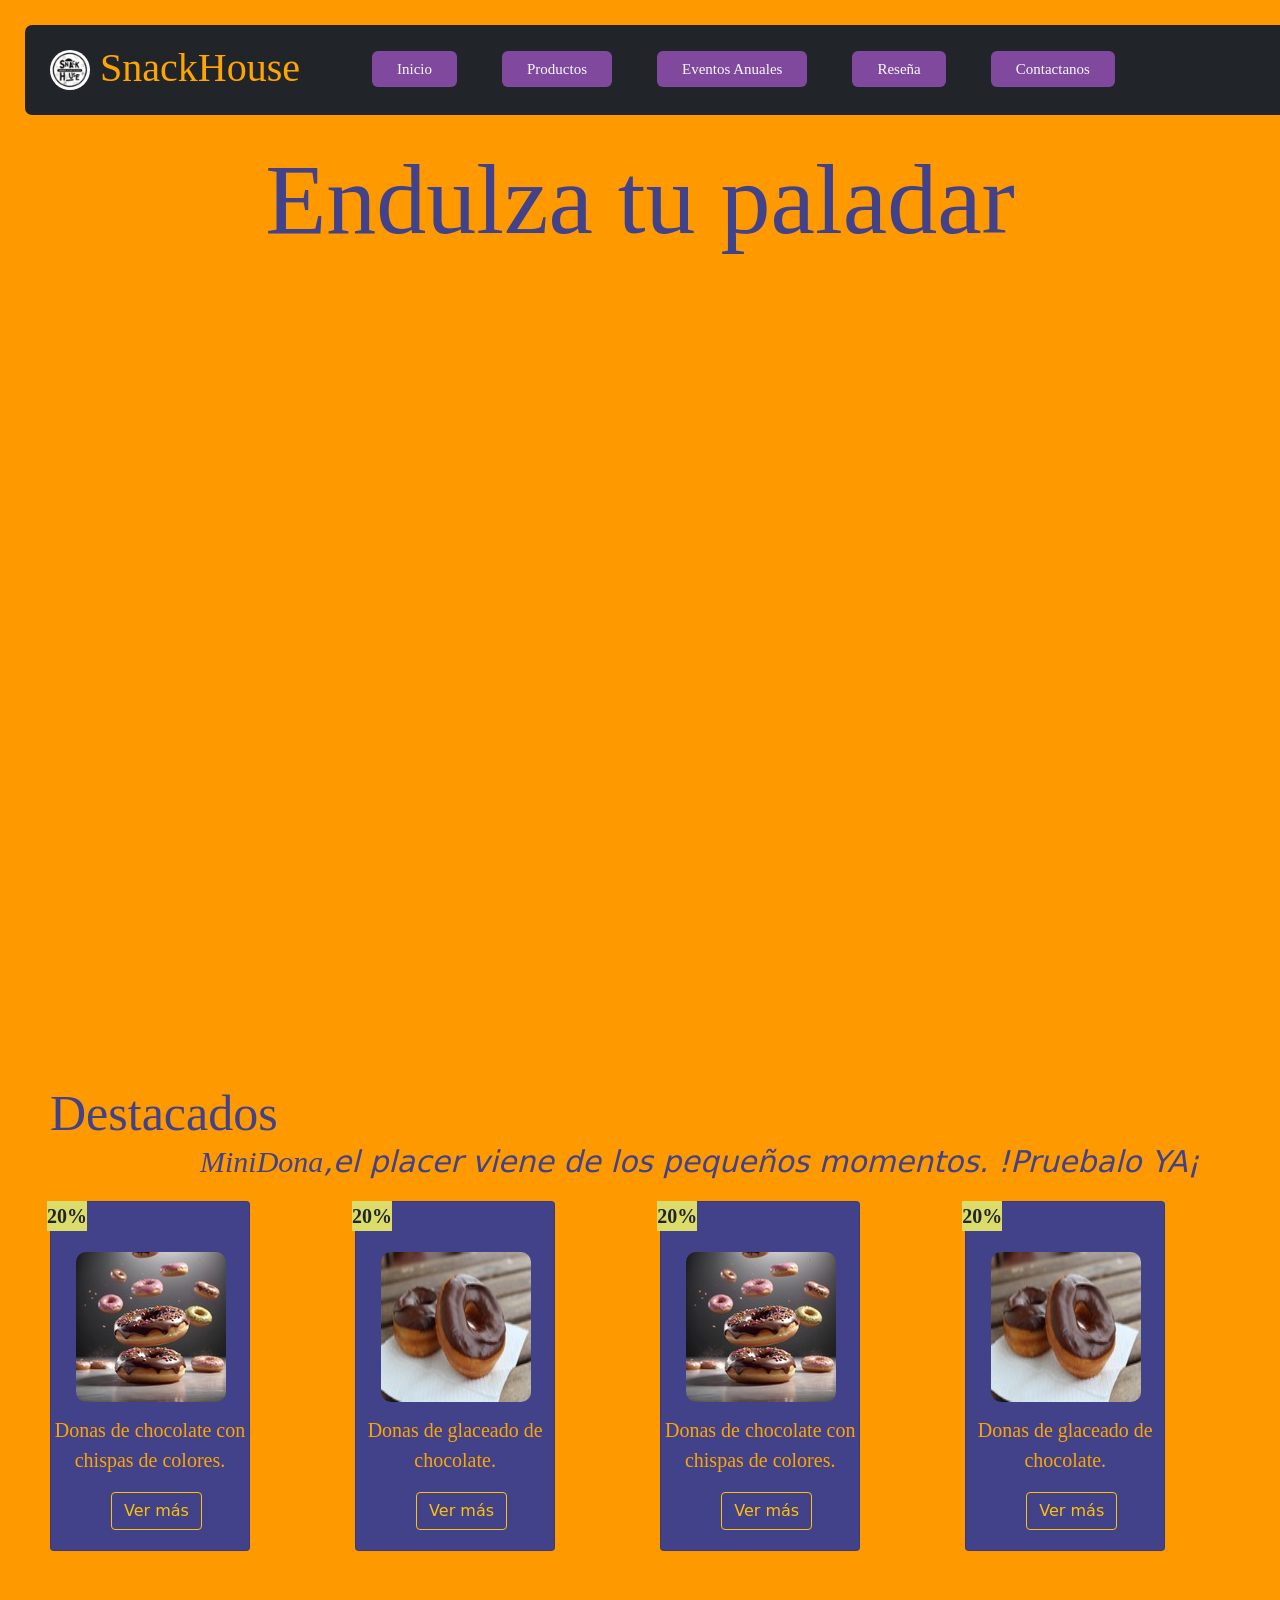
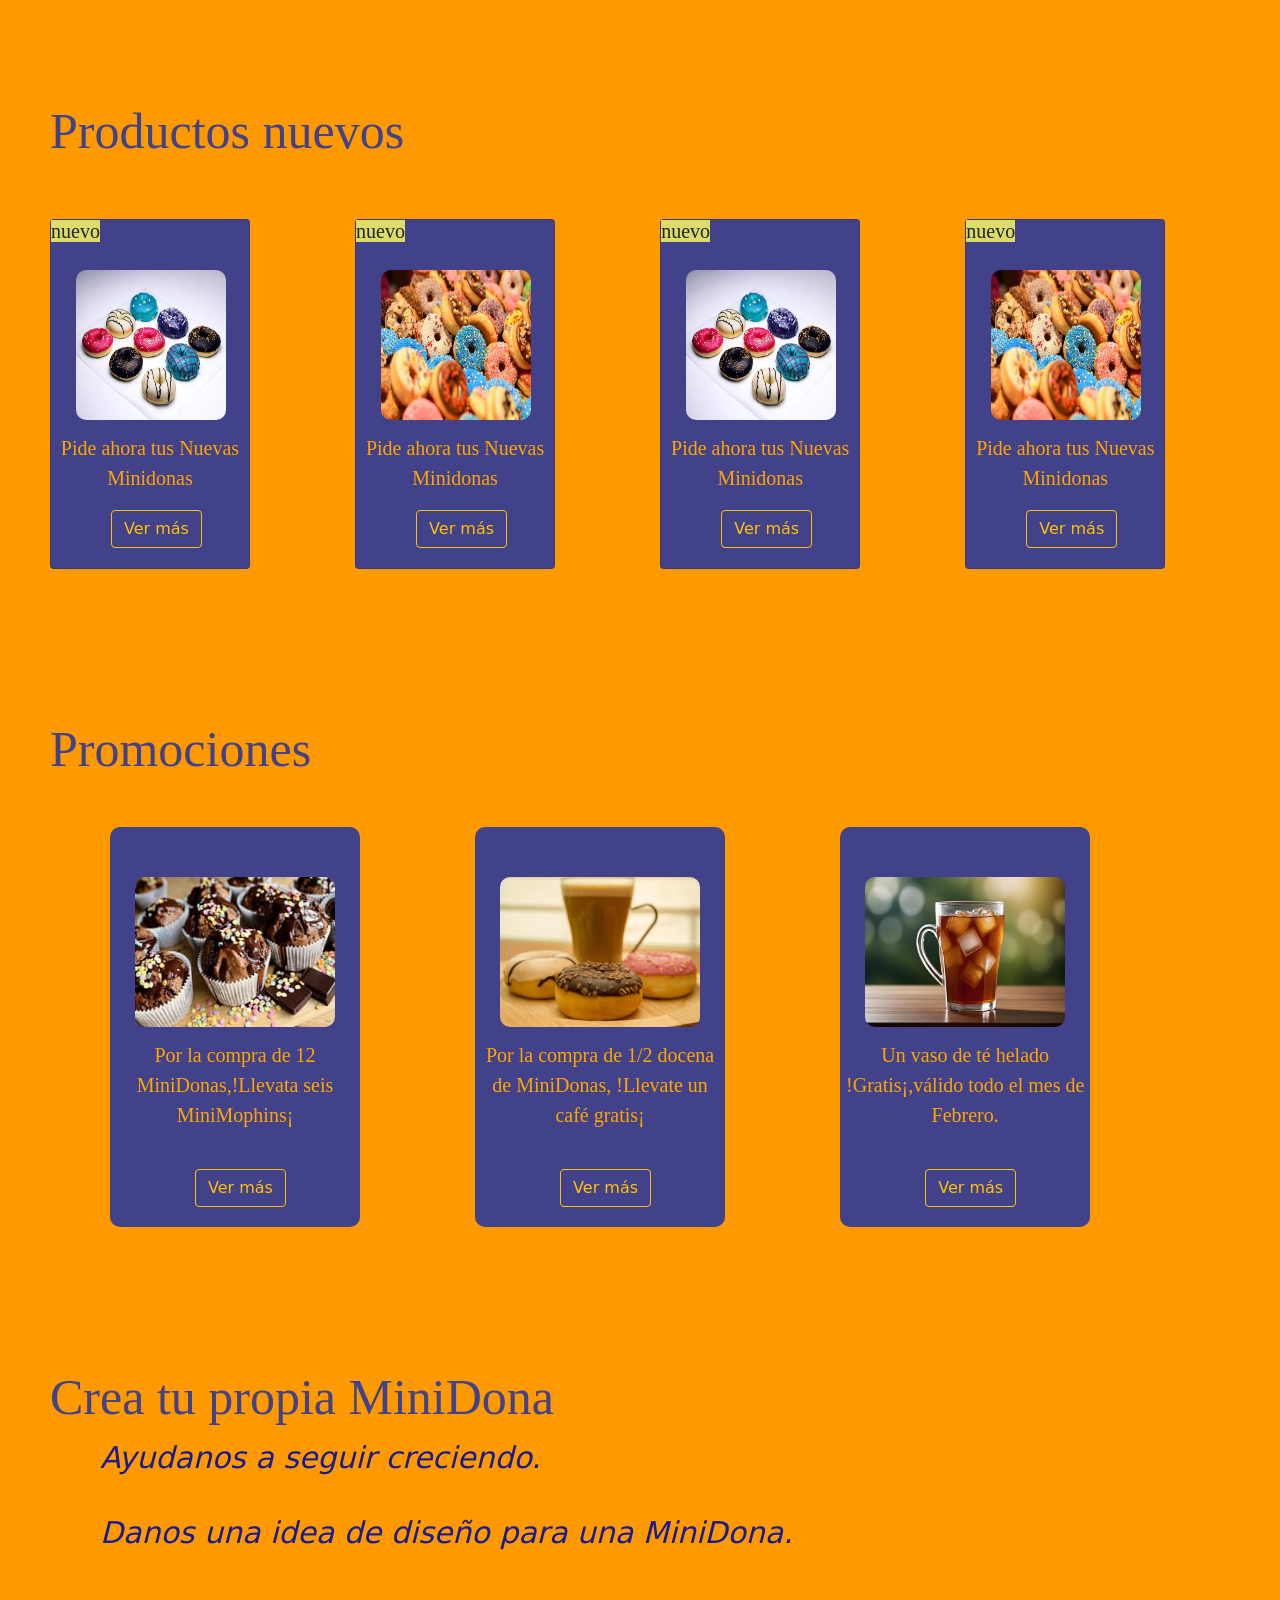
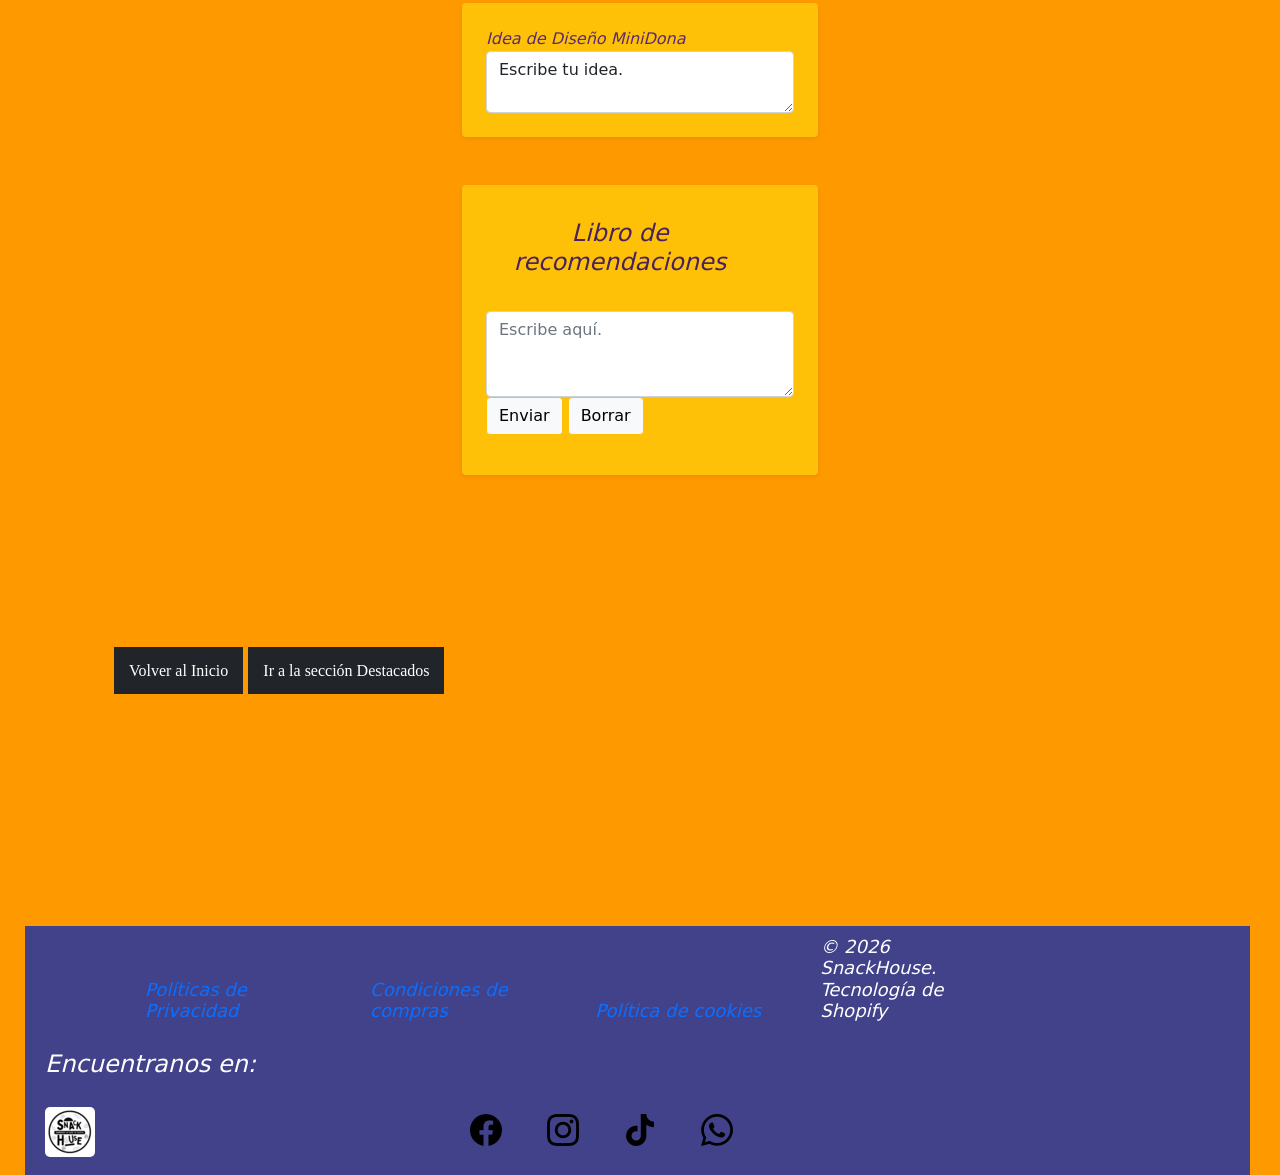
<file: SnackHouse/index.html>
<!DOCTYPE html>
<html lang="es">
<head>
    <meta charset="UTF-8">
    <meta name="viewport" content="width=device-width, initial-scale=1.0">
    <title>SnackHouse</title>
    <link rel="stylesheet" href="estilos.css">
    <link rel="stylesheet" href="bootstrap/bootstrap.min.css">
</head>
<body   class="bg-warning" style="background-color: rgb(255, 153, 0) !important;">
    <header>
        <nav class="navbar navbar-dark bg-dark">
            <ul class="menu col-sm-12 col-lg-12 col-md-12 col-xs-12">
                <li><a href="index.html">Inicio</a></li>
                <li><a href="productos.html">Productos</a></li>
                <li><a href="eventosanuales.html">Eventos Anuales</a></li>
                <li><a href="reseña.html">Reseña</a></li>
                <li><a href="contactanos.html">Contactanos</a></li>
            </ul>
            <div>
                <h1 class="snack">
                    <a class="logo" href="index.html" aria-label="Volver a la página e inicio de SnackHouse">
                        <img class="imgv1" src="imagenes/logo_snackhouse.png" alt="Logo de SnackHouse" width="30" height="30">
                        SnackHouse
                    </a>
                </h1>
            </div>
        </nav>
        
    </header>
    <main>
        <section class="baner">
        <h2 class="titulo">Endulza tu paladar</h2>
            <video src="videos/minidonas.mp4" autoplay loop width="1000"></video>
            <p class="frase-emblema"><span class="minidona">MiniDona</span>,el placer viene de los pequeños momentos. !Pruebalo YA¡</p>
        </section> 
        <section class="productos">  
            <h2 id="Destacados" class="subtitulo">Destacados</h2>
            <article class="card">
                <img class="imagen-card" src="imagenes/donas-chocolate.jpg" alt="Donas con chipas de colores">
                <a href="productos.html"><button type="button" class="btn btn-outline-warning boton">Ver más</button></a>
                <p class="descripcion">Donas de chocolate con chispas de colores.</p>
                <strong class="porcentaje">20%</strong> 
            </article>
            <article class="card">
                <img class="imagen-card" src="imagenes/donasconchocolate.jpg" height="150p" width="150p" alt="Donas con glaceado de chocolate">
                <a href="productos.html"><button type="button" class="btn btn-outline-warning boton">Ver más</button></a>
                <p class="descripcion">Donas de glaceado de chocolate.</p>
                <strong class="porcentaje">20%</strong> 
            </article>
            <article class="card">
                <img class="imagen-card" src="imagenes/donas-chocolate.jpg" alt="Donas con chipas de colores">
                <a href="productos.html"><button type="button" class="btn btn-outline-warning boton">Ver más</button></a>
                <p class="descripcion">Donas de chocolate con chispas de colores.</p>
                <strong class="porcentaje">20%</strong> 
            </article>
            <article class="card">
                <img class="imagen-card" src="imagenes/donasconchocolate.jpg" height="150p" width="150p" alt="Donas con glaceado de chocolate">
                <a href="productos.html"><button type="button" class="btn btn-outline-warning boton">Ver más</button></a>
                <p class="descripcion">Donas de glaceado de chocolate.</p>
                <strong class="porcentaje">20%</strong> 
            </article>
            <h2 class="subtitulo">Productos nuevos</h2>
            <article class="card">
                <img class="imagen-card" src="imagenes/donas-nuevas-versiones.jpg" height="150" width="150"   alt="Donas de diferentes colores y diseño">
                <a href="productos.html"><button type="button" class="btn btn-outline-warning boton">Ver más</button></a>
                <p class="descripcion">Pide ahora tus Nuevas Minidonas</p>
                <span class="nuevos">nuevo</span>
            </article>
            <article class="card">
                <img class="imagen-card" src="imagenes/imagesdeproductos/recientedonas.jpg" alt="Donas arcoiris, de varios colores." height="150" width="150">
                <a href="productos.html"><button type="button" class="btn btn-outline-warning boton">Ver más</button></a>
                <p class="descripcion">Pide ahora tus Nuevas Minidonas</p>
                <span class="nuevos">nuevo</span>
            </article>
            <article class="card">
                <img class="imagen-card" src="imagenes/donas-nuevas-versiones.jpg" height="150" width="150"   alt="Donas de diferentes colores y diseño">
                <a href="productos.html"><button type="button" class="btn btn-outline-warning boton">Ver más</button></a>
                <p class="descripcion">Pide ahora tus Nuevas Minidonas</p>
                <span class="nuevos">nuevo</span>
            </article>
            <article class="card">
                <img class="imagen-card" src="imagenes/imagesdeproductos/recientedonas.jpg" alt="Donas arcoiris, de varios colores." height="150" width="150">
                <a href="productos.html"><button type="button" class="btn btn-outline-warning boton">Ver más</button></a>
                <p class="descripcion">Pide ahora tus Nuevas Minidonas</p>
                <span class="nuevos">nuevo</span>
            </article>
        </section>
        <section class="promociones">
            <h2 class="subtitulo">Promociones</h2>
            <article class="card2-index">
                <img class="imagen-card" src="imagenes/muphin.jpg" height="150" width="200" alt="Mophins con chipas de chocolate">
              <p class="descripcion"> Por la compra de 12 MiniDonas,!Llevata seis MiniMophins¡</p>
                <a href="productos.html"><button type="button" class="btn btn-outline-warning boton-promociones">Ver más</button></a>
            </article>
            <article class="card2-index">
                <img class="imagen-card" src="imagenes/imagesdeproductos/reciente2.jpg" alt="Donas acompañada con un capuccino" height="150" width="200">
                <p class="descripcion"> Por la compra de 1/2 docena de MiniDonas, !Llevate un café gratis¡</p>
                <a href="productos.html"><button type="button" class="btn btn-outline-warning boton-promociones">Ver más</button></a>
            </article>
            <article class="card2-index">
                <img class="imagen-card" src="imagenes/imagesdeproductos/te-helado.jpg" alt="Un vaso con té y cubos de hielo, es decir té helado" height="150" width="200">
                <p class="descripcion">Un vaso de té helado !Gratis¡,válido todo el mes de Febrero.</p>
                <a href="productos.html"><button type="button" class="btn btn-outline-warning boton-promociones">Ver más</button></a>
            </article>
            </article>
        </section>
        <section class="diseño">
            <h2 class="subtitulo">Crea tu propia MiniDona</h2>
            <p class="descripcion3">Ayudanos a seguir creciendo.</p>
            <p class="descripcion3">Danos una idea de diseño para una MiniDona.</p>
            <div class="container my-5">
                <div class="row justify-content-center">
                    <div class="col-12 col-md-6 col-lg-4">
                        <div class="p-4 bg-warning rounded shadow-sm">
                             <form>
                                <label for="textarea" >Idea de Diseño MiniDona</label>
                                 <textarea id="textarea" class="form-control" >Escribe tu idea.</textarea>
                            </form>
                        </div>
                    </div>
                </div>
            </div>
        </section>
        
        <section class="container">
            <div class="row justify-content-center">
                <div class="col-12 col-md-6 col-lg-4">
                    <div class="p-4 bg-warning rounded shadow-sm">
                        <h4 class="recomendaciones text-center mb-4">Libro de recomendaciones</h4>
                        <form>
                            <div class="mb-3" >
                                <textarea id="" class="form-control" rows="3" placeholder="Escribe aquí." rows="10" cols="50"></textarea>
                                <button class="btn btn-warning bg-light" type="submit">Enviar</button>
                                <button class="btn btn-warning bg-light" type="reset">Borrar</button>
                            </div>
                        </form>
                    </div>
                </div>
            </div>
                
        
            <footer>
                    <di class="secciones">
                        <nav>
                            <ul>
                                <a class="secciones2 bg-dark" href="index.html">Volver al Inicio</a>
                                <a class="secciones2 bg-dark" href="#Destacados">Ir a la sección Destacados</a>
                            </ul>
                        </nav>
                    </div>
                    <article class="pie-pagina2">
                        
                        <h4 class="iconos"><a href="https://termify.io/es/generador-politica-de-privacidad" target="_blank" class="politic">Políticas de Privacidad</a></h4>
                        <h4 class="iconos"><a href="https://termify.io/es/generador-politica-de-privacidad" target="_blank" class="politic">Condiciones de compras</a></h4>
                        <h4 class="iconos"><a href="https://termify.io/es/generador-politica-de-privacidad" target="_blank" class="politic">Política de cookies</a></h4>
                        <h4 class="iconos">© 2026 SnackHouse. Tecnología de Shopify</h4>
                        
                        <h4>Encuentranos en:</h4>
                        <h4 class="iconos" >
                            <img src="imagenes/logo_snackhouse.png" class="snack-pie" alt="Logo de la página web SnackHouse" width="50" height="50">
                        </h4>

                        <h4 class="iconos2">
                            <a  class="iconos2" href="https://www.facebook.com/?locale=es_LA" target="_blank">
                                <img src="imagenes/redes/facebook (1).png" alt="ícono de facebook">
                            </a>
                        </h4>

                        <h4 class="iconos2">
                            <a  class="iconos2" href="https://www.instagram.com/" target="_blank">
                                <img src="imagenes/redes/instagram.png" alt="ícono de instagram">
                            </a>
                        </h4>

                        <h4 class="iconos2">
                            <a  class="iconos2" href="https://www.tiktok.com/es-419/" target="_blank">
                                <img src="imagenes/redes/tik-tok.png" alt="ícono de Tik Tok">
                            </a>
                        </h4>

                        <h4 class="iconos2">
                            <a  class="iconos2" href="https://www.whatsapp.com/download" target="_blank">
                                <img src="imagenes/redes/whatsapp.png" alt="ícono de WhastApp">
                            </a>
                        </h4>
                    </article>
            </footer>
        </section>
    </main>
    <script src="bootstrap/bootstrap.bundle.min.js"></script>
</body>
</html>
</file>
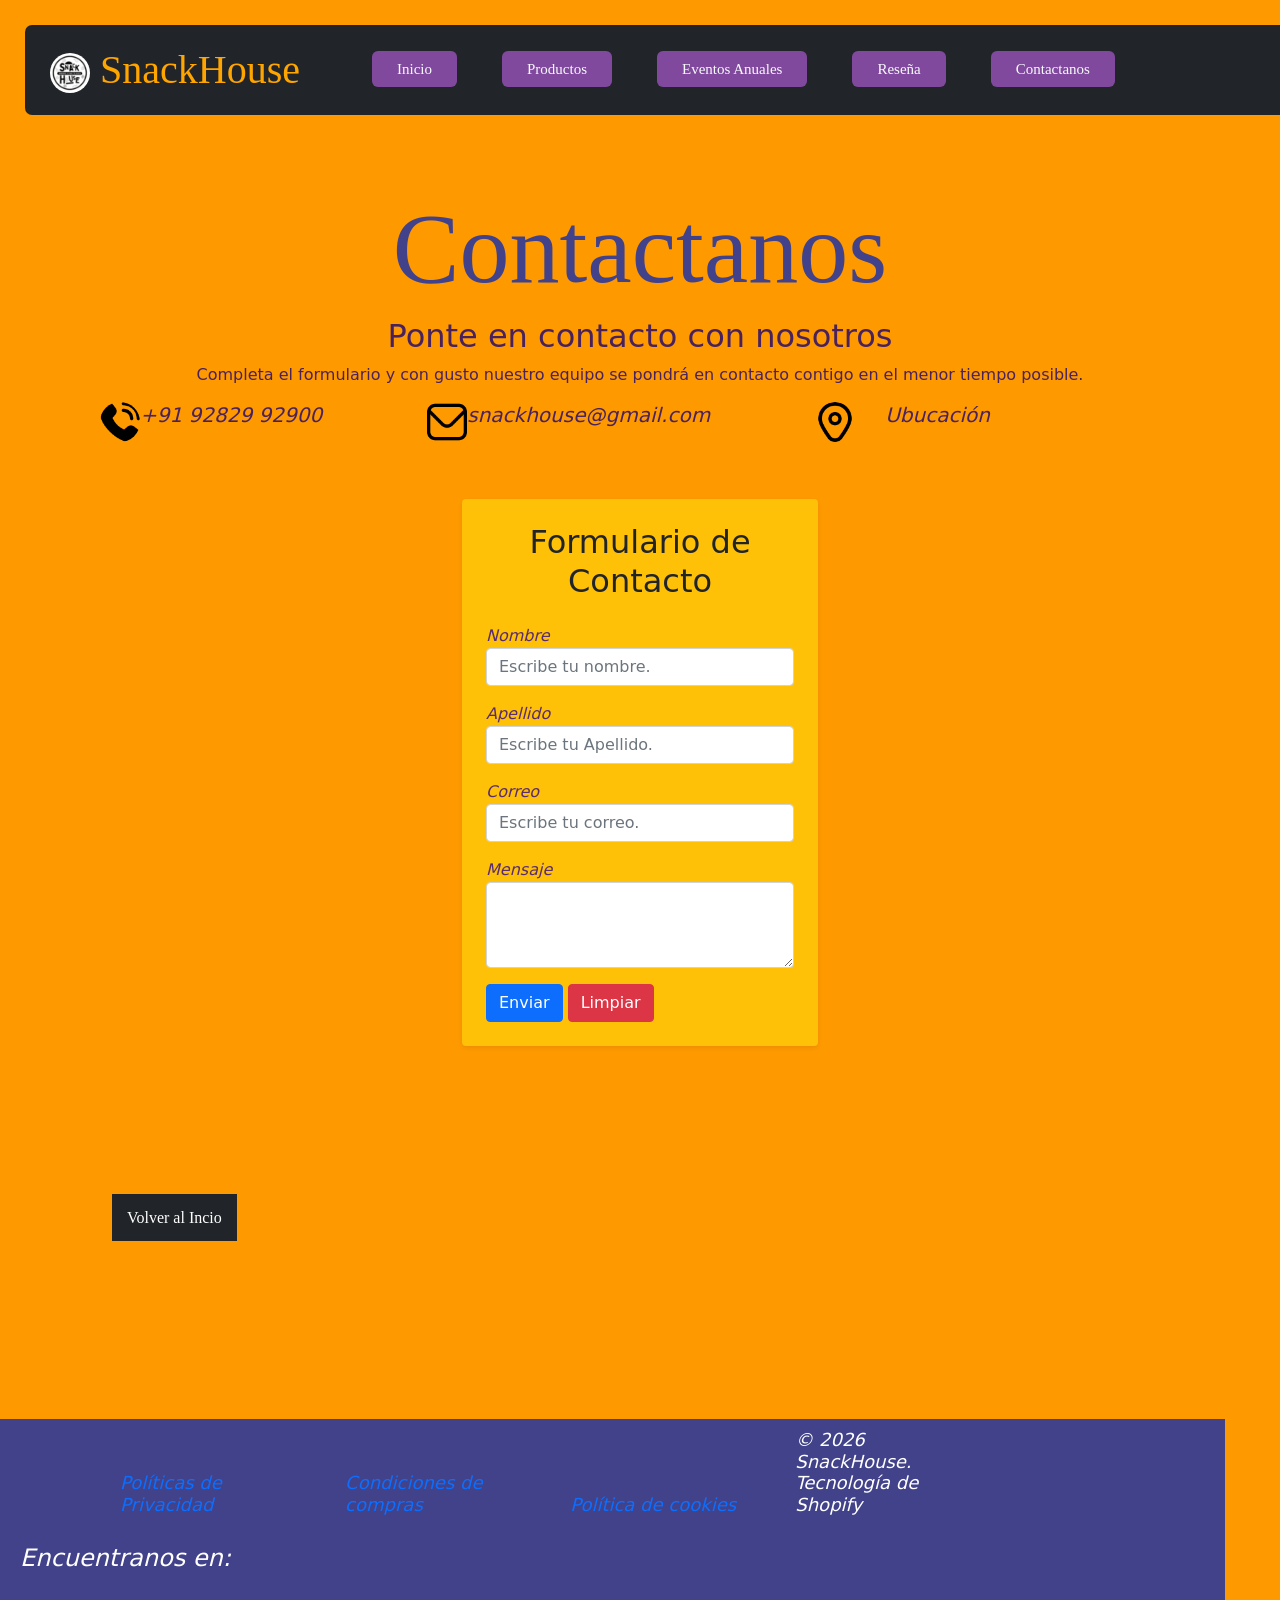
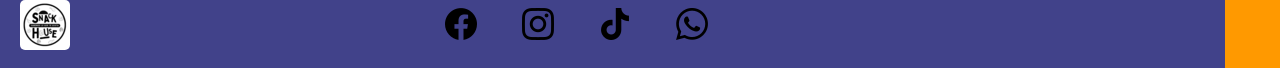
<file: SnackHouse/contactanos.html>
<!DOCTYPE html>
<html lang="es">
<head>
    <meta charset="UTF-8">
    <meta name="viewport" content="width=device-width, initial-scale=1.0">
    <title>Contactanos</title>
    <link rel="stylesheet" href="estilos.css">
    <link rel="stylesheet" href="bootstrap/bootstrap.min.css">
</head>
<body class="bg-warning" style="background-color: rgb(255, 153, 0) !important;"> 
    <main>
        <header>
            <nav class="navbar navbar-dark bg-dark col-sm-12 col-lg-12 col-md-12">
                <ul class="menu">
                    <li><a href="index.html">Inicio</a></li>
                    <li><a href="productos.html">Productos</a></li>
                    <li><a href="eventosanuales.html">Eventos Anuales</a></li>
                    <li><a href="reseña.html">Reseña</a></li>
                    <li><a href="contactanos.html">Contactanos</a></li>
                </ul>
            </nav>
            <div>
                <h1 class="snack">
                    <a href="index.html" aria-label="Volver a la página e inicio de SnackHouse">
                        <img src="imagenes/logo_snackhouse.png" alt="Logo de SnackHouse" width="30" height="30">
                        SnackHouse
                    </a>
                </h1>
            </div>

        </header>
        <section>
            <article>
                <h2 class="titulo">Contactanos</h2>
                <h2 class="contacto">Ponte en contacto con nosotros</h2>
                <p class="contacto">Completa el formulario y con gusto nuestro equipo se pondrá en contacto contigo en el menor tiempo posible.</p>
                <div class="">
                    <h5>
                        <img src="imagenes/imagesdeproductos/llamada-telefonica.png" alt="ícono de un telefono" height="30" width="30">
                        +91 92829 92900
                    </h5>
                    <h5>
                        <img class="sobre" src="imagenes/imagesdeproductos/sobre.png" alt="ícono de sobre" height="30" width="30">
                        snackhouse@gmail.com
                    </h5>
                    <h5><img src="imagenes/imagesdeproductos/marcador.png" alt="ícono de ubucación." height="30" width="30">
                    <a href="https://www.google.com/maps"target="blank"></a>Ubucación</h5>
                </div>    
            </article>
        </section>

        <section class="container my-5">
                <div class="row justify-content-center">
                    <div class="col-12 col-md-6 col-lg-4">
                        <div class="p-4 bg-warning rounded shadow-sm">
                            <h2 class="text-center mb-4">Formulario de Contacto</h2>
                            <form>
                                <div class="mb-3">
                                    <label for="name">Nombre</label>
                                    <input type="text" id="name" class="form-control" placeholder="Escribe tu nombre.">
                                </div>
                                <div class="mb-3">
                                    <label for="last-name">Apellido</label>
                                    <input type="text" id="last-name" class="form-control" placeholder="Escribe tu Apellido.">
                                </div>
                                <div class="mb-3">
                                    <label for="email">Correo</label>
                                    <input type="text" id="email" class="form-control" placeholder="Escribe tu correo.">
                                </div>
                                <div class="mb-3">
                                    <label for="mensaje">Mensaje</label>
                                    <textarea type="text" id="mensaje" class="form-control" rows="3"></textarea>
                                </div>
                                <button type="submit" class="btn btn-primary">Enviar</button>
                                <button type="reset" class="btn btn-danger">Limpiar</button>
                            </form>
                        </div>
                    </div>
                </div>
            </section>
        <section>
            <div class="secciones">
                        <nav>
                            <ul>
                                <a class="secciones2 bg-dark " href="index.html">Volver al Incio</a>
                            </ul>
                        </nav>
                    </div>
            <footer>
                    <article class="pie-pagina">
                        
                        <h4 class="iconos"><a href="https://termify.io/es/generador-politica-de-privacidad" target="_blank" class="politic">Políticas de Privacidad</a></h4>
                        <h4 class="iconos"><a href="https://termify.io/es/generador-politica-de-privacidad" target="_blank" class="politic">Condiciones de compras</a></h4>
                        <h4 class="iconos"><a href="https://termify.io/es/generador-politica-de-privacidad" target="_blank" class="politic">Política de cookies</a></h4>
                        <h4 class="iconos">© 2026 SnackHouse. Tecnología de Shopify</h4>
                        
                        <h4>Encuentranos en:</h4>
                        <h4 class="iconos" >
                            <img src="imagenes/logo_snackhouse.png" class="snack-pie" alt="Logo de la página web SnackHouse" width="50" height="50">
                        </h4>

                        <h4 class="iconos2">
                            <a  class="iconos2" href="https://www.facebook.com/?locale=es_LA" target="_blank">
                                <img src="imagenes/redes/facebook (1).png" alt="ícono de facebook">
                            </a>
                        </h4>

                        <h4 class="iconos2">
                            <a  class="iconos2" href="https://www.instagram.com/" target="_blank">
                                <img src="imagenes/redes/instagram.png" alt="ícono de instagram">
                            </a>
                        </h4>

                        <h4 class="iconos2">
                            <a  class="iconos2" href="https://www.tiktok.com/es-419/" target="_blank">
                                <img src="imagenes/redes/tik-tok.png" alt="ícono de Tik Tok">
                            </a>
                        </h4>

                        <h4 class="iconos2">
                            <a  class="iconos2" href="https://www.whatsapp.com/download" target="_blank">
                                <img src="imagenes/redes/whatsapp.png" alt="ícono de WhastApp">
                            </a>
                        </h4>
                    </article>
            </footer>
        </section>
    </main>
    <script src="bootstrap/bootstrap.bundle.min.js"></script>
</body>
</html>
</file>
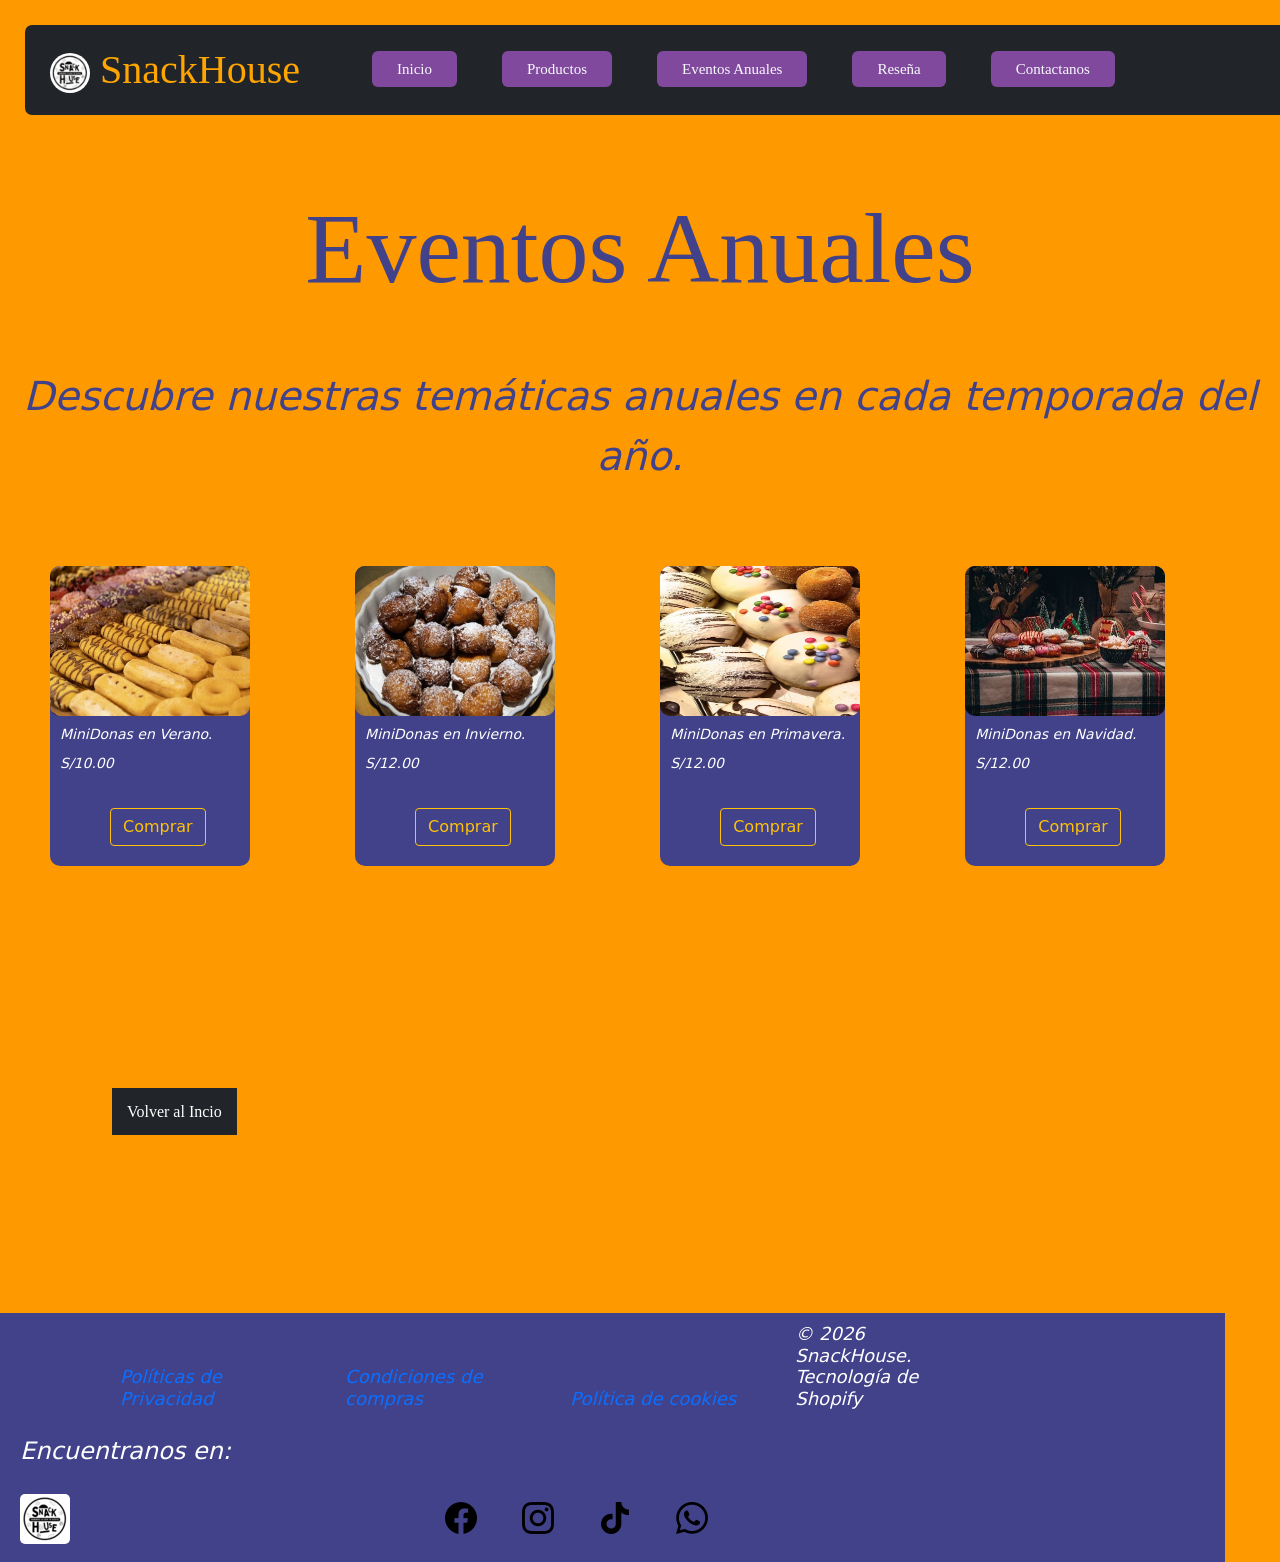
<file: SnackHouse/eventosanuales.html>
<!DOCTYPE html>
<html lang="es">
<head>
    <meta charset="UTF-8">
    <meta name="viewport" content="width=device-width, initial-scale=1.0">
    <title>Eventos anuales</title>
    <link rel="stylesheet" href="estilos.css">
    <link rel="stylesheet" href="bootstrap/bootstrap.min.css">
</head>
<body class="bg-warning" style="background-color: rgb(255, 153, 0) !important;"">
    <header>
        <nav class="navbar navbar-dark bg-dark">
            <ul class="menu">
                <li><a href="index.html">Inicio</a></li>
                <li><a href="productos.html">Productos</a></li>
                <li><a href="eventosanuales.html">Eventos Anuales</a></li>
                <li><a href="reseña.html">Reseña</a></li>
                <li><a href="contactanos.html">Contactanos</a></li>
            </ul>
        </nav>

        <div>
            <h1 class="snack">
                <a href="index.html" aria-label="Volver a la página e inicio de SnackHouse">
                    <img src="imagenes/logo_snackhouse.png" alt="Logo de SnackHouse" width="30" height="30">
                    SnackHouse
                </a>
            </h1>
        </div>
        
    </header>
    <main>
        <section class="productos">
            <h1  class="titulo">Eventos Anuales</h1>
            <p class="frase-emblema4">Descubre nuestras temáticas anuales en cada temporada del año.</p>
            <article class="card3-anuales">
                <img class="imagen-card3" src="imagenes/imagesdeproductos/verano.jpg" alt="Donas en verano, fritas con hielo" height="150" width="200" title="Donas en verano"> 
                <button type="button" class="btn btn-outline-warning boton">Comprar</button>
                <h2 class="precio-categoria">MiniDonas en Verano.</h2>
                <p class="precio-categoria">S/10.00</p>
            </article>
            <article class="card3-anuales">   
                <img class="imagen-card3" src="imagenes/imagesdeproductos/Invierno.jpg" alt="Donas en invierno acompañdo con café" height="150" width="200" title="Donas en invierno">
                <button type="button" class="btn btn-outline-warning boton">Comprar</button>
                <h2 class="precio-categoria">MiniDonas en Invierno.</h2>
                <p class="precio-categoria">S/12.00</p>
            </article>
            <article class="card3-anuales">
                <img class="imagen-card3" src="imagenes/imagesdeproductos/primavera-donas.jpg" alt="Donas con con chipas de colores" height="150" width="200" title="Donas en primavera">
                <button type="button" class="btn btn-outline-warning boton">Comprar</button>
                <h2 class="precio-categoria">MiniDonas en Primavera.</h2>
                <p class="precio-categoria">S/12.00</p>
            </article>
            <article class="card3-anuales">
                <img class="imagen-card3" src="imagenes/imagesdeproductos/Navidad.png" alt="Donas con temática navideña" height="150" width="200" title="Donas en navidad">
               <button type="button" class="btn btn-outline-warning boton">Comprar</button>
                <h2 class="precio-categoria">MiniDonas en Navidad.</h2>
                <p class="precio-categoria">S/12.00</p>
            </article>
            <br><br>
            
        </section>
        
        <section>
            
            <footer>
                    <div class="secciones">
                        <nav>
                            <ul>
                                <a class="secciones2 bg-dark " href="index.html">Volver al Incio</a>
                            </ul>
                        </nav>
                    </div>
                    <article class="pie-pagina">
                        
                        <h4 class="iconos"><a href="https://termify.io/es/generador-politica-de-privacidad" target="_blank" class="politic">Políticas de Privacidad</a></h4>
                        <h4 class="iconos"><a href="https://termify.io/es/generador-politica-de-privacidad" target="_blank" class="politic">Condiciones de compras</a></h4>
                        <h4 class="iconos"><a href="https://termify.io/es/generador-politica-de-privacidad" target="_blank" class="politic">Política de cookies</a></h4>
                        <h4 class="iconos">© 2026 SnackHouse. Tecnología de Shopify</h4>
                        
                        <h4>Encuentranos en:</h4>
                        <h4 class="iconos" >
                            <img src="imagenes/logo_snackhouse.png" class="snack-pie" alt="Logo de la página web SnackHouse" width="50" height="50">
                        </h4>

                        <h4 class="iconos2">
                            <a  class="iconos2" href="https://www.facebook.com/?locale=es_LA" target="_blank">
                                <img src="imagenes/redes/facebook (1).png" alt="ícono de facebook">
                            </a>
                        </h4>

                        <h4 class="iconos2">
                            <a  class="iconos2" href="https://www.instagram.com/" target="_blank">
                                <img src="imagenes/redes/instagram.png" alt="ícono de instagram">
                            </a>
                        </h4>

                        <h4 class="iconos2">
                            <a  class="iconos2" href="https://www.tiktok.com/es-419/" target="_blank">
                                <img src="imagenes/redes/tik-tok.png" alt="ícono de Tik Tok">
                            </a>
                        </h4>

                        <h4 class="iconos2">
                            <a  class="iconos2" href="https://www.whatsapp.com/download" target="_blank">
                                <img src="imagenes/redes/whatsapp.png" alt="ícono de WhastApp">
                            </a>
                        </h4>
                    </article>
            </footer>
        </section>



    </main>
    <script src="bootstrap/bootstrap.bundle.min.js"></script>
</body>
</html>
</file>
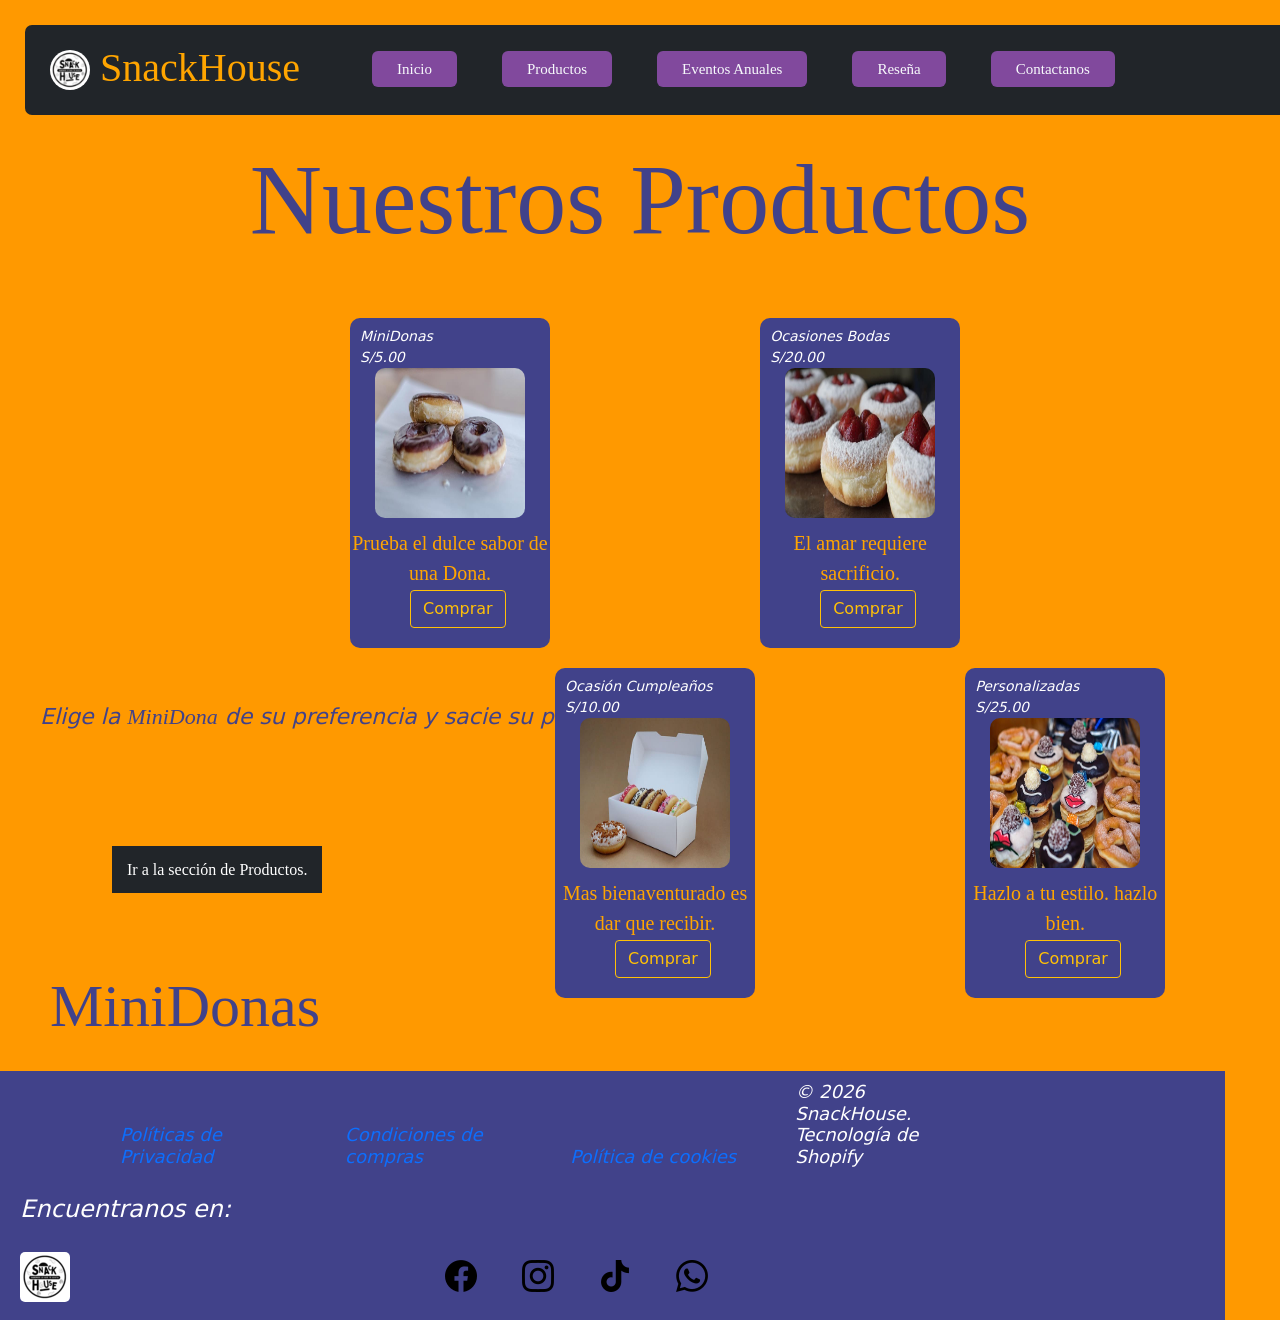
<file: SnackHouse/productos.html>
<!DOCTYPE html>
<html lang="es">
<head>
    <meta charset="UTF-8">
    <meta name="viewport" content="width=device-width, initial-scale=1.0">
    <title>Productos</title>
    <link rel="stylesheet" href="estilos.css">
    <link rel="stylesheet" href="bootstrap/bootstrap.min.css">
</head>
<body class="bg-warning" style="background-color: rgb(255, 153, 0) !important;">
    <header>
        <nav class="navbar navbar-dark bg-dark">
            <ul class="menu">
                <li><a href="index.html">Inicio</a></li>
                <li><a href="productos.html">Productos</a></li>
                <li><a href="eventosanuales.html">Eventos Anuales</a></li>
                <li><a href="reseña.html">Reseña</a></li>
                <li><a href="contactanos.html">Contactanos</a></li>
            </ul>
            <div>
                <h1 class="snack">
                    <a class="logo" href="index.html" aria-label="Volver a la página e inicio de SnackHouse">
                        <img src="imagenes/logo_snackhouse.png" alt="Logo de SnackHouse" width="30" height="30">
                        SnackHouse
                    </a>
                </h1>
            </div>
        </nav>  
    </header>
    <main>
        <section>
            <h1 id="MiniDonas" class="titulo">Nuestros Productos</h1>
            <h2 class="subtitulo2">MiniDonas</h2>
            <p class="frase-emblema2">Elige la <span class="minidona">MiniDona</span> de su preferencia y sacie su paladar.</p>
        </section>
        <section class="productos">
            <article class="pro-card1">
                <img class="imagen-card2" src="imagenes/imagesdeproductos/donasordinarias.jpg" alt="Donas ordinarias" height="150" width="150">
                <button type="button" class="btn btn-outline-warning boton">Comprar</button>
                <h3 class="precio-categoria1">MiniDonas</h3>
                <p class="descripcion2">Prueba el dulce sabor de una Dona.</p>
                <p class="precio-categoria2">S/5.00</p>
            </article>
            <article  class="pro-card2">
                <img class="imagen-card2" src="imagenes/imagesdeproductos/donas-para-cumpleaños.jpg" alt="Donas con temática de cumpleaños." height="150" width="150">
                <button type="button" class="btn btn-outline-warning boton">Comprar</button>
                <h3 class="precio-categoria1">Ocasión Cumpleaños</h3>
                <p class="descripcion2">Mas bienaventurado es dar que recibir.</p>
                <p class="precio-categoria2">S/10.00</p>
            </article>
            <article  class="pro-card3">
                <img class="imagen-card2" src="imagenes/imagesdeproductos/bodas.jpg" alt="Donas con temática de boda." height="150" width="150">
                <button type="button" class="btn btn-outline-warning boton">Comprar</button>
                <h3 class="precio-categoria1">Ocasiones Bodas</h3>
                <p class="descripcion2">El amar requiere sacrificio.</p>
                <p class="precio-categoria2">S/20.00</p>
            </article>
            <article class="pro-card4">
                <img class="imagen-card2" src="imagenes/imagesdeproductos/personalizada2.jpg" alt="Donas con diseño de dibujos o rosotros animados" height="150" width="150">
                <button type="button" class="btn btn-outline-warning boton">Comprar</button>
                <h3 class="precio-categoria1">Personalizadas</h3>
                <p class="descripcion2">Hazlo a tu estilo. hazlo bien.</p>
                <p class="precio-categoria2">S/25.00</p>
            </article>
        </section>

    
        <section>
            
            <footer>
                    <div class="secciones">
                        <nav>
                            <ul>
                                <a class="secciones2 bg-dark" href="#MiniDonas">Ir a la sección de Productos.</a>
                            </ul>
                        </nav>
                    </div>
                    <article class="pie-pagina">
                        
                        <h4 class="iconos"><a href="https://termify.io/es/generador-politica-de-privacidad" target="_blank" class="politic">Políticas de Privacidad</a></h4>
                        <h4 class="iconos"><a href="https://termify.io/es/generador-politica-de-privacidad" target="_blank" class="politic">Condiciones de compras</a></h4>
                        <h4 class="iconos"><a href="https://termify.io/es/generador-politica-de-privacidad" target="_blank" class="politic">Política de cookies</a></h4>
                        <h4 class="iconos">© 2026 SnackHouse. Tecnología de Shopify</h4>
                        
                        <h4>Encuentranos en:</h4>
                        <h4 class="iconos" >
                            <img src="imagenes/logo_snackhouse.png" class="snack-pie" alt="Logo de la página web SnackHouse" width="50" height="50">
                        </h4>

                        <h4 class="iconos2">
                            <a  class="iconos2" href="https://www.facebook.com/?locale=es_LA" target="_blank">
                                <img src="imagenes/redes/facebook (1).png" alt="ícono de facebook">
                            </a>
                        </h4>

                        <h4 class="iconos2">
                            <a  class="iconos2" href="https://www.instagram.com/" target="_blank">
                                <img src="imagenes/redes/instagram.png" alt="ícono de instagram">
                            </a>
                        </h4>

                        <h4 class="iconos2">
                            <a  class="iconos2" href="https://www.tiktok.com/es-419/" target="_blank">
                                <img src="imagenes/redes/tik-tok.png" alt="ícono de Tik Tok">
                            </a>
                        </h4>

                        <h4 class="iconos2">
                            <a  class="iconos2" href="https://www.whatsapp.com/download" target="_blank">
                                <img src="imagenes/redes/whatsapp.png" alt="ícono de WhastApp">
                            </a>
                        </h4>
                    </article>
            </footer>
        </section>
       
    </main>

</body>
</html>
</file>
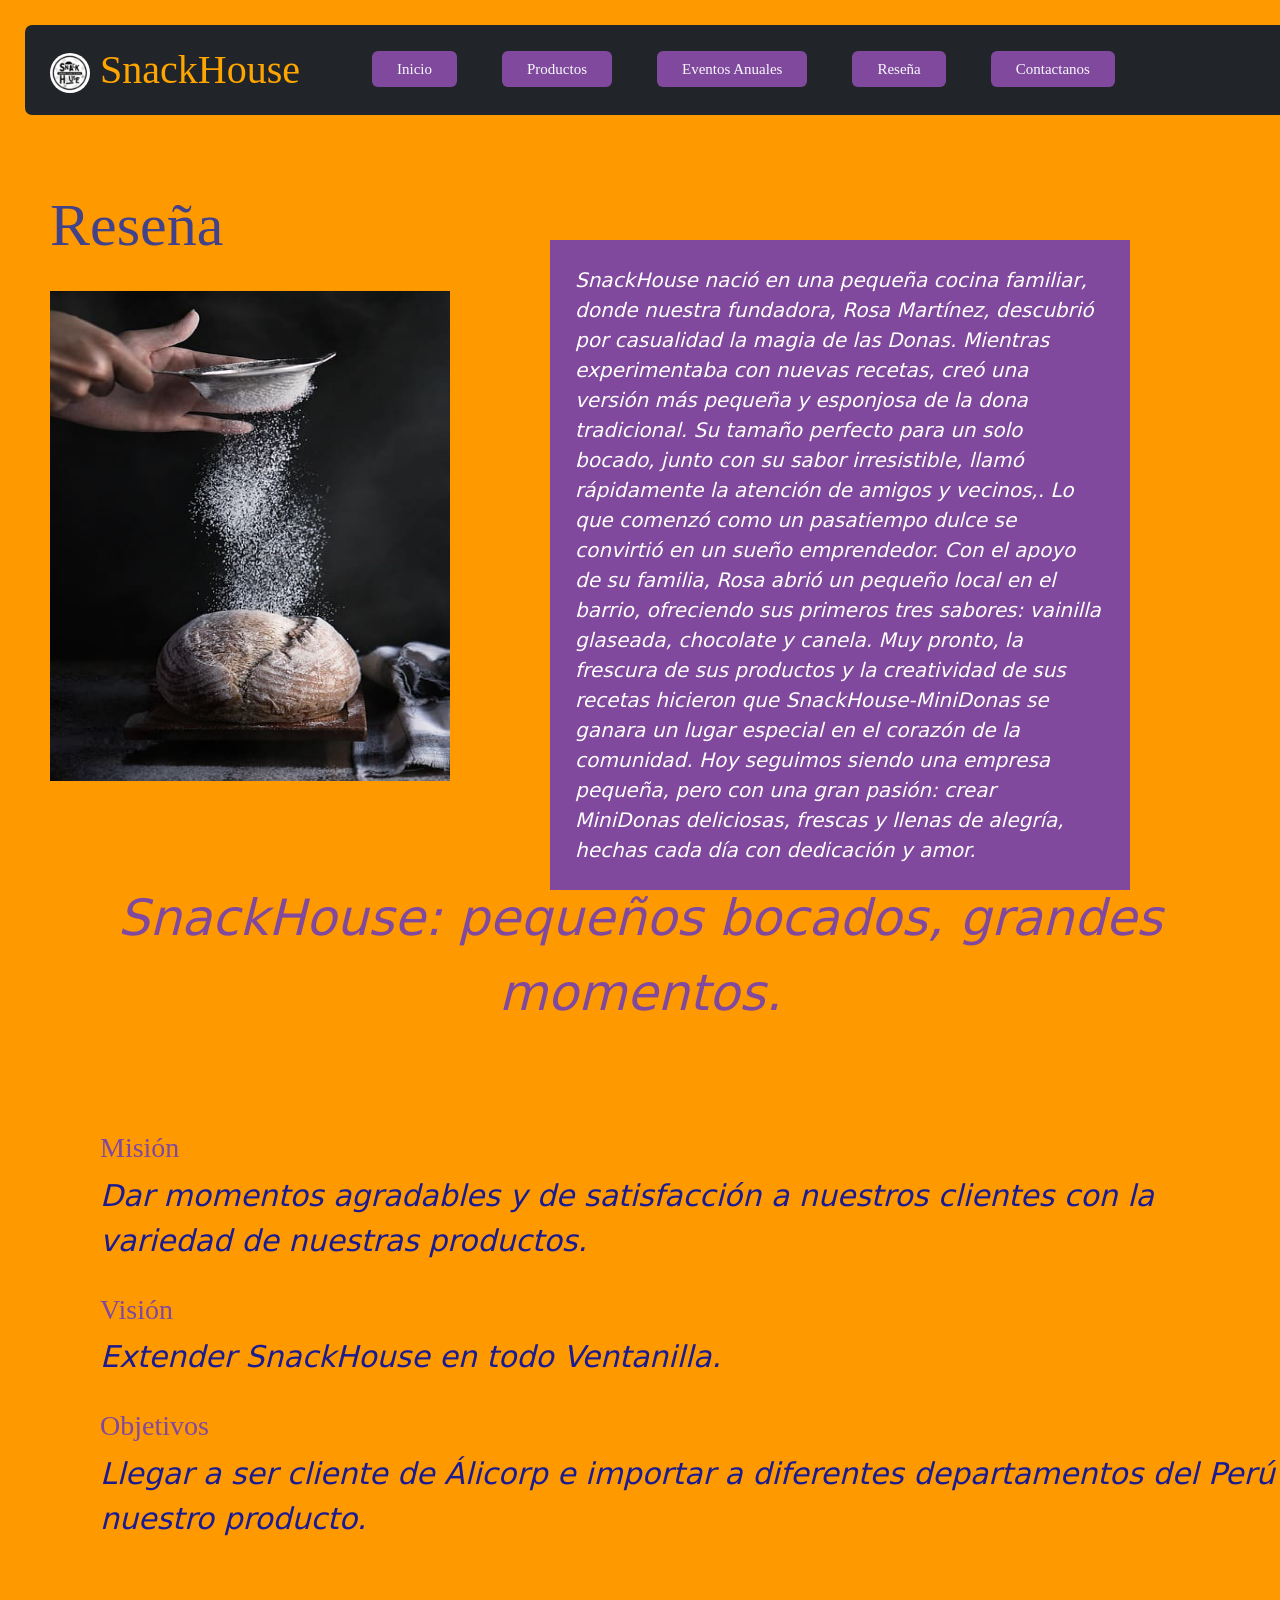
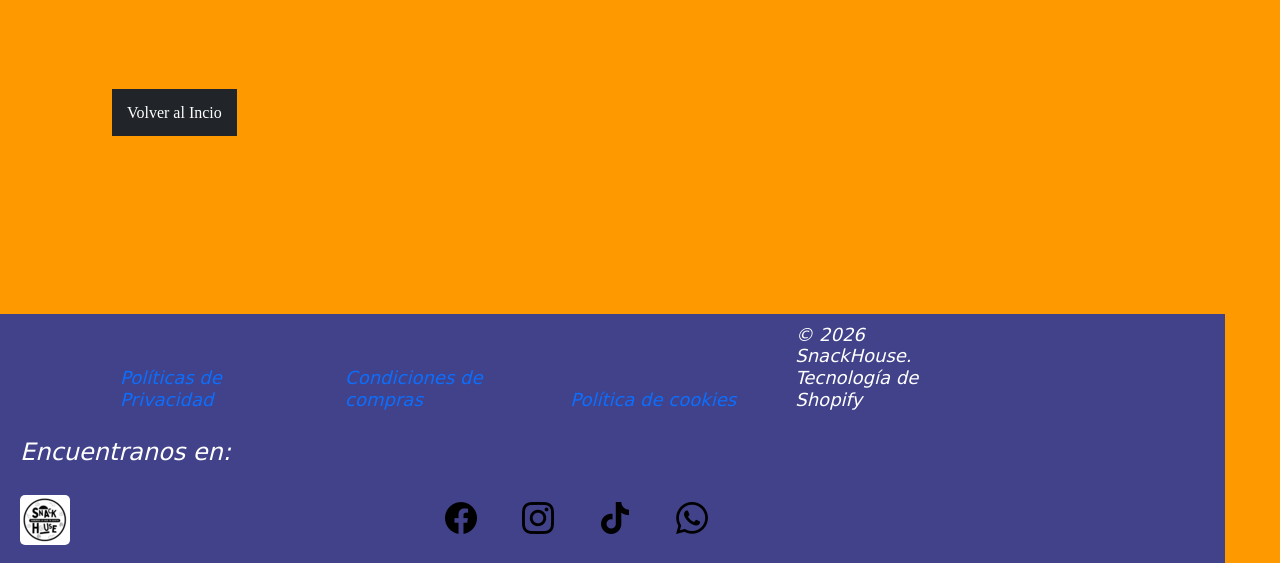
<file: SnackHouse/reseña.html>
<!DOCTYPE html>
<html lang="es">
<head>
    <meta charset="UTF-8">
    <meta name="viewport" content="width=device-width, initial-scale=1.0">
    <title>Nuestra historia</title>
    <link rel="stylesheet" href="estilos.css">
    <link rel="stylesheet" href="bootstrap/bootstrap.min.css">
</head>
<body class="bg-warning" style="background-color: rgb(255, 153, 0) !important;">
    <header>
        <nav class="navbar navbar-dark bg-dark">
            <ul class="menu">
                <li><a href="index.html">Inicio</a></li>
                <li><a href="productos.html">Productos</a></li>
                <li><a href="eventosanuales.html">Eventos Anuales</a></li>
                <li><a href="reseña.html">Reseña</a></li>
                <li><a href="contactanos.html">Contactanos</a></li>
            </ul>
        </nav>

        <div>
            <h1 class="snack">
                <a href="index.html" aria-label="Volver a la página e inicio de SnackHouse">
                        <img src="imagenes/logo_snackhouse.png" alt="Logo de SnackHouse" width="30" height="30">
                        SnackHouse
                </a>
            </h1>
        </div>
            
    </header>
    <main>
        <section>
            <article>
                <h1 id="reseña-titulo">Reseña</h1>
                <img class="imagen-reseña" src="imagenes/imagesdeproductos/masa.jpg" alt="masa de harina" height="490" width="400">
                <p class="texto-reseña">SnackHouse nació en una pequeña cocina familiar, donde nuestra fundadora, Rosa Martínez, descubrió por casualidad la magia de las Donas.
                    Mientras experimentaba con nuevas recetas, creó una versión más pequeña y esponjosa de la dona tradicional. Su tamaño perfecto para un solo bocado,
                    junto con su sabor irresistible, llamó rápidamente la atención de amigos y vecinos,.
                    Lo que comenzó como un pasatiempo dulce se convirtió en un sueño emprendedor. Con el apoyo de su familia, Rosa abrió un pequeño local en el barrio,
                    ofreciendo sus primeros tres sabores: vainilla glaseada, chocolate y canela. Muy pronto, la frescura de sus productos y la creatividad de sus recetas
                    hicieron que SnackHouse-MiniDonas se ganara un lugar especial en el corazón de la comunidad.
                    Hoy seguimos siendo una empresa pequeña, pero con una gran pasión: crear MiniDonas deliciosas, frescas y llenas de alegría, hechas cada día con dedicación y amor.
                        
                <p class="subtitulo-reseña">SnackHouse: pequeños bocados, grandes momentos.</p>

                <h3 class="subtitulo3">Misión</h3>
                <p class="descripcion3">Dar momentos agradables y de satisfacción a nuestros clientes con la variedad de nuestras productos.</p>
                <h3 class="subtitulo3">Visión</h3>
                <p class="descripcion3">Extender SnackHouse en todo Ventanilla.</p>
                <h3 class="subtitulo3">Objetivos</h3>
                <p class="descripcion3">Llegar a ser cliente de Álicorp  e importar a diferentes departamentos del Perú nuestro producto.</p>
            </article>    
        </section>
        
        <section>
            <div class="secciones">
                        <nav>
                            <ul>
                                <a class="secciones2 bg-dark " href="index.html">Volver al Incio</a>
                            </ul>
                        </nav>
                    </div>
            <footer>
                    
                    <article class="pie-pagina">
                        
                        <h4 class="iconos"><a href="https://termify.io/es/generador-politica-de-privacidad" target="_blank" class="politic">Políticas de Privacidad</a></h4>
                        <h4 class="iconos"><a href="https://termify.io/es/generador-politica-de-privacidad" target="_blank" class="politic">Condiciones de compras</a></h4>
                        <h4 class="iconos"><a href="https://termify.io/es/generador-politica-de-privacidad" target="_blank" class="politic">Política de cookies</a></h4>
                        <h4 class="iconos">© 2026 SnackHouse. Tecnología de Shopify</h4>
                        
                        <h4>Encuentranos en:</h4>
                        <h4 class="iconos" >
                            <img src="imagenes/logo_snackhouse.png" class="snack-pie" alt="Logo de la página web SnackHouse" width="50" height="50">
                        </h4>

                        <h4 class="iconos2">
                            <a  class="iconos2" href="https://www.facebook.com/?locale=es_LA" target="_blank">
                                <img src="imagenes/redes/facebook (1).png" alt="ícono de facebook">
                            </a>
                        </h4>

                        <h4 class="iconos2">
                            <a  class="iconos2" href="https://www.instagram.com/" target="_blank">
                                <img src="imagenes/redes/instagram.png" alt="ícono de instagram">
                            </a>
                        </h4>

                        <h4 class="iconos2">
                            <a  class="iconos2" href="https://www.tiktok.com/es-419/" target="_blank">
                                <img src="imagenes/redes/tik-tok.png" alt="ícono de Tik Tok">
                            </a>
                        </h4>

                        <h4 class="iconos2">
                            <a  class="iconos2" href="https://www.whatsapp.com/download" target="_blank">
                                <img src="imagenes/redes/whatsapp.png" alt="ícono de WhastApp">
                            </a>
                        </h4>
                    </article>
            </footer>
        </section>




    </main>
    <script src="bootstrap/bootstrap.bundle.min.js"></script>
</body>
</html>
</file>
<file: SnackHouse/estilos.css>
* {
    margin: 0;
    padding: 0;
    box-sizing: border-box;

}

body {
    background-color: rgb(255, 153, 0);
}


header {
    margin: 25px;
    border-radius: 5px;
    position: relative;
}
header{
    position: sticky;
    width: 210vh;
    top: 0;
    z-index: 1000;
}

/*al pasar el puntero por encima*/
.menu a:hover {
    background-color: rgb(228, 140, 9);
    color:  rgb(65, 66, 138);
    
}

.snackhouse:hover {
    color:  rgb(65, 66, 138);
    background-color:rgb(228, 140, 9);
    border-radius: 50px;
}

.menu {
    font-family: fantasy;
    list-style-type: none; /*Quitar el punto de los en laces de naveagcion*/
    display: flex;/*Poner un elemento al lado de otro*/
    margin-top: 50px;
    position: absolute;
    bottom: 30px;
    left: 300px;
}


.menu li a {
    font-size: 15px;
    color: rgb(247, 250, 252);
    padding: 10px 25px 10px 25px;
    margin: 0px 30px 0px 15px;
    text-decoration-line: none; /*Para quitar el subrayado de los enlaces*/
    background-color: rgb(129, 73, 157);
    border-radius: 6px 6px 6px 6px;
    position: relative;
    bottom: -12px;
}
.navbar {
    height: 90px;
    border-radius: 7px;
    position: relative;
}


/*Para el logo*/
div a {
    padding: 10px;
    margin: 5px;
    font-family: fantasy;
    text-decoration-line: none;
    color: orange;
    position: relative;
    top: -70px;    
    left: 10px;
}
.logo {
    position: relative;
    top:1px;   
}

/*Para dar forma a la imagen del logo*/
div img {
    border-radius: 35px;
    width: 40px;
    height: 40px;
    position: relative;
    top: -1px;
}

.titulo {
    color:  rgb(65, 66, 138);
    font-size: 100px;
    font-family: fantasy;
    text-align: center;
}

video {
    width: 1000px;
}

video:hover {
    transform: scale(0.9);

}

.baner video {
    position: relative;
    width: 95%;
    left:30px;
    border-radius: 50px;
    margin-top: 50px;
    margin-bottom: 50px;
}


.frase-emblema {
    color: rgb(65, 66, 138);
    font-style: italic;
    font-size: 30px;
    text-align: center; 
    position: absolute;
    bottom: -300px;
    left: 200px;
}


.minidona {
    font-family: fantasy;
}


.productos article {
    background-color: rgb(65, 66, 138);
    margin: 50px;
    display: inline-block;
    /*position: relative;*/
    /*left: 45px;*/
    /*animation: card 2s ease-in infinite;*/
    /*animation: name duration timing-function delay iteration-count direction fill-mode;*/
}

.productos article:hover {
    animation: card 1s ease-in infinite;
}

@keyframes card {
    0% {
        transform: scale(1);
    }
    50% {
        transform: scale(1.1);
    }
    100% {
        transform: scale(1);
    }
}

.frase-emblema2 {
    color: rgb(65, 66, 138);
    font-style: italic;
    font-size: 22px;
    position: absolute;
    margin-left:40px ;
    top: 700px; 
}
.frase-emblema3 {
    color: rgb(65, 66, 138);
    font-style: italic;
    font-size: 20px;
    position: absolute; 
}
.frase-emblema4 {
    color: rgb(65, 66, 138);
    font-style: italic;
    font-size: 40px;
    text-align: center;
    margin-bottom: 30px;
    margin-top: 57px;
}

.pro-card1 {
    height:330px;
    width: 200px;
    border-radius: 10px ;
    position: relative;
    top: 0;
    left: 300px;

}
.pro-card2 {
    height:330px;
    width: 200px;
    position: relative;
    border-radius: 10px ;
    top: 350px;
    left: 200px;
}

.pro-card3 {
    height:330px;
    width: 200px;
    position: relative;
    border-radius: 10px ;
    left: 100px;
}

.pro-card4 {
    height:330px;
    width: 200px;
    position: relative;
    border-radius: 10px ;
    top: 350px;
    left: 0;
}

.card {
    height:350px;
    width: 200px;
    position: relative;
    margin: 20px;
    border-radius: 12px;
}

.card3-anuales {
    height:300px;
    width: 200px;
    position: relative;
    border-radius: 10px;
}

.imagen-card {
    position: absolute;
    top: 50px;
    left: 25px;
    border-radius: 10px;

}

.imagen-card2{
    position: absolute;
    top: 50px;
    left: 25px;
    border-radius: 10px;
}
.imagen-card3{
    border-radius: 10px;
}


.porcentaje {
    background-color: rgb(220, 220, 106);
    position: absolute;
    font-size: 20px;
    font-family: 'Franklin Gothic Medium';
    top: -1px;
    right: 162px;
}
.boton {
    color:black;
    position: absolute;
    background-color:rgb(129, 73, 157) ;
    bottom: 20px;
    left: 60px;
    border-radius: 5px;
    padding: 5px;
}

.boton-promociones {
    color:black;
    position: absolute;
    background-color:rgb(129, 73, 157) ;
    bottom: 20px;
    left: 85px;
    border-radius: 5px;
    padding: 5px;
}

.descripcion {
    color: orange;
    font-family:fantasy ;
    font-size: 20px;
    position: relative;
    bottom: -213px;
    text-align: center;
}





.descripcion2 {
    color: orange;
    font-family:fantasy ;
    font-size:20px;
    position: 
    
    
    
    relative;
    bottom: -173px;
    text-align: center;
}
.precio-categoria {
    color: white;
    margin-left: 10px;
    margin-bottom: 10px;
    margin-top: 10px;
    font-size: 14px;
    font-style: italic;
    position: relative;
    top: 0;
}

.precio-categoria1 {
    color: white;
    margin-left: 10px;
    margin-bottom: 10px;
    margin-top: 10px;
    font-size: 14px;
    font-style: italic;
    position: relative;
    top: 0;
}
.precio-categoria2 {
    color: white;
    margin-left: 10px;
    margin-bottom: 10px;
    margin-top: -84px;
    font-size: 14px;
    font-style: italic;
    position: relative;
    top: 0;
}


.card2-index {
    height: 350px;
    width: 250px;
    border-radius: 10px;
    margin-top: 40px;
    margin-left: 110px;
    margin-bottom: 40px;    
}


.promociones article {
    height: 400px;
    background-color: rgb(65, 66, 138);
    display: inline-block;
    position: relative;
}
.promociones article:hover {
    animation: promociones 1s ease-in infinite;
}
@keyframes promociones {
    0% {
        transform: scale(1);
    }
    50% {
        transform: scale(1.1);
    }
    100% {
        transform: scale(1);
    }
}

.subtitulo {
    color:  rgb(65, 66, 138);
    font-size: 50px;
    font-family: fantasy;
    text-align: start;
    margin-left: 50px;
    margin-top: 100px;
    transition: padding 0.5s ease;
}

.subtitulo:hover {
    padding: 10px;
}
.subtitulo2 {
    color:  rgb(65, 66, 138);
    font-size: 60px;
    font-family: fantasy;
    text-align: start;
    margin-left: 50px;
    position: absolute;
    bottom: -150px;
}


.nuevos {
    background-color:rgb(220, 220, 106) ; 
    font-family: 'Franklin Gothic Medium';
    font-size: 20px; 
    position: relative;
    top: -80px;
}



#reseña-titulo {
    color:  rgb(65, 66, 138);
    font-size: 60px;
    font-family: fantasy;
    text-align: start;
    margin-left: 50px;
    margin-bottom: 30px;
}

.texto-reseña {
    background-color:rgb(129, 73, 157);
    color: white;
    font-style:italic;
    padding: 25px;
    font-size: 20px;
    margin-left: 550px;
    margin-right: 150px;
    margin-top: 30px;
    position: relative;
}

.texto-reseña {
    position: absolute;
    top: 210px;
}

.imagen-reseña {
    margin-left: 50px;
    
}

.subtitulo-reseña {
    color:rgb(129, 73, 157);
    font-style: italic;
    font-size: 50px;
    text-align: center;
    margin-top: 100px;
    margin-bottom: 100px;
}
.subtitulo3 {
    color: rgb(129, 73, 157);
    font-family:fantasy;
    margin-left: 100px;
}
.descripcion3 {
    color:rgb(27, 27, 145);
    font-style: italic;
    font-size: 30px;
    margin-left: 100px;
    margin-bottom: 30px;
    
}
.secciones  {
    padding: 20px;
    margin: 50px;
    position: relative;
    bottom: -160px;
}
.secciones2 {
    color: white;
    margin: 0px;
    text-decoration: none;
    font-family: fantasy;
    padding: 15px;
}
.secciones2:hover {
    color: orange;  
}

.iconos  {
    display: inline-block;
    width: 200px;
    color: white;
    position: relative;
    left: 100px;
    font-size: 18px;
}

.politic {
    text-decoration: none;
}

.iconos2 {
    display: inline-block;
    position: relative;
    left: 100px;
}

a {
    color: white;
}

.snack-pie {
    border-radius: 5px;
    position: relative;
    right: 100px;
}

h4 {
    padding: 10px;
    margin: 10px;
    font-style: italic;
    color: rgb(255, 255, 255);
    position: relative;
    
}
.pie-pagina {
    background-color: rgb(65, 66, 138);
    margin-top: 200px;
    margin-right:0 ;
    width: 1225px;
    position: relative;
    right: 56px;
    left: 0px;
    bottom: -43px;
}

.pie-pagina2 {
    background-color: rgb(65, 66, 138);
    margin-top: 200px;
    margin-right:0 ;
    width: 1225px;
    position: relative;
    right: 56px;
    left: -57px;
    bottom: -43px;
}





footer {
    position: relative;
    
}


form {
    font-style: italic;
    color:rgb(89, 44, 112);
    position: relative;
    bottom: 0;
    top: 0;
    left: 0px;
}
.formulario-productos {
    color: rgb(65, 66, 138);
    font-style: italic;
    font-size: 30px;
    position: relative;
    top: 400px;
    right: 50px;
    margin-bottom: 500px;
    display: inline-block;
}

.archivo1 {
    color:black;
    background-color:rgb(129, 73, 157);
    padding: 10px;
    border-radius: 5px;
    
}

.archivo2 {
    color:black;
    background-color:rgb(129, 73, 157);
    padding: 10px;
    border-radius: 5px;
    position: relative;
    top: 3px;
}

.archivo3 {
    color:black;
    background-color:rgb(129, 73, 157);
    padding: 10px;
    border-radius: 5px;
    position: relative;
    left: 73px;
    bottom: 39px;
}

.recomendaciones {
    color:rgb(73, 34, 93);
    position: relative;
    right: 20px;
}

h5 {
    display: inline-flex;
    flex-direction: row;
    margin-top: 30px;
    margin-left: 100px;
    font-size: 30px;
    font-style: italic;
    color:rgb(73, 34, 93) ;
}
.contacto {
    text-align: center;
    color: rgb(73, 34, 93);
}
.sobre {
    border-radius: 0px;
}






@media  (max-width:576px) {
    header {
        margin:0;
        padding: 27px;
        position: sticky;
         z-index: 1000;
    }
    .snack {
        font-size: 20px;
    }
    .menu {
        display: flex;
        position: absolute;
        bottom: 20px;
        left: 143px
    }
    .menu li a {
        font-size: 10px;
        padding: 4px;
        margin-left: -17px;
        top: -2px;
    }

    div a {
        top: -67px;
        left: -18px;
    }

    header {
        position: sticky;
        width: 102vh;
        top: 0;
        z-index: 1000;
    }

    .baner video {
        position: relative;
        width: 95%;
        left:16px;
    }

    .frase-emblema {
        color: rgb(65, 66, 138);
        font-size: 24px;
        top: 506px;
        left: 3px;
    }

    .titulo {
        color:  rgb(65, 66, 138);
        font-size: 70px;
        position: relative;
        bottom: -20px;
    }

    .card {
        display: inline-block;
        flex-direction: column-reverse;
    }
    .productos article {
        margin: 42px;
    }
    .card2-index {
        left: 55px;
    } 
    h4 {
        padding: 1px;
        margin: 3px;
        font-style: italic;
    }
    .iconos2 {
        left: 10px;
    }
    .subtitulo2 {
        position: absolute;
        bottom: 213px
    }
    .frase-emblema2 {
        position: absolute;
        margin-left: 40px;
        top: 318px
    }
    .pro-card1 {
        left: -9px;
        top: 198px;
    }
    .pro-card2 {
        top: 200px;
        left: 4px
    }
    .pro-card3 {
        left: -9px;
        top: 170px
    }
    .pro-card4 {
        top: 171px;
    }
    .formulario-productos {
        font-size: 20px;
        position: relative;
        top: 300px;
        right: 50px;
    }
    .archivo3 {
        bottom: 35px;
    }

    .imagen-reseña {
        width: 290px;
        height: 400px;
        margin-left: 12px;
    }
    .texto-reseña {
        left: -234px;
        width: 235px;
        font-size: 10px;
        bottom: -209px;
        position: relative;
        top: -434px;
    }
    .boton {
        bottom: 16px;
        left: 55px;
    }
    .boton-promociones {
        bottom: 17px;
        left: 80px;
    }
    .subtitulo-reseña {
        margin-top: -295px;
    }
}
</file>
